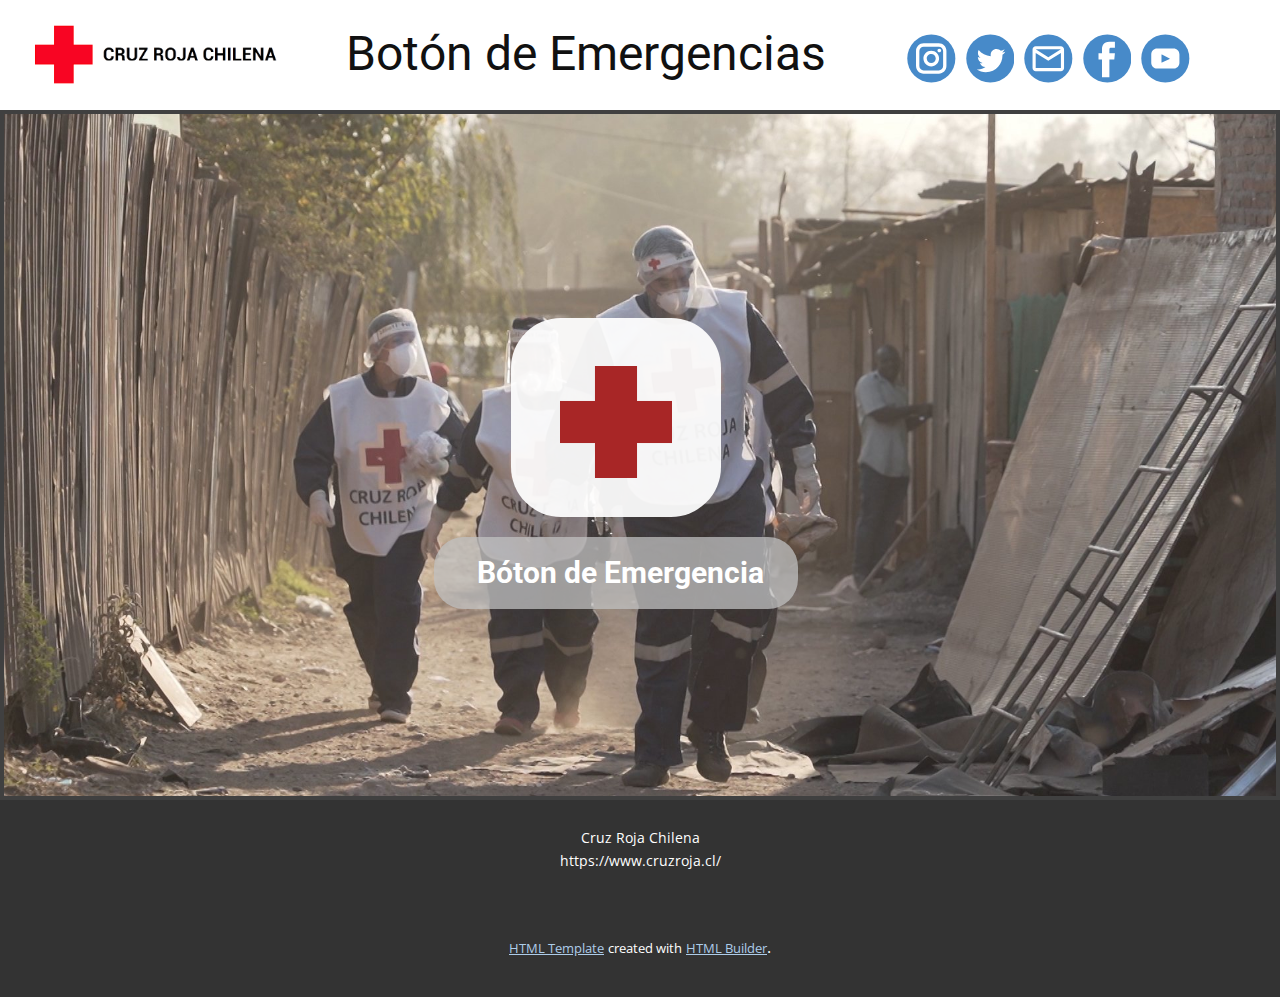
<file: index.html>
<!DOCTYPE html>
<html style="font-size: 16px;" lang="es"><head>
    <meta name="viewport" content="width=device-width, initial-scale=1.0">
    <meta charset="utf-8">
    <meta name="keywords" content="Botón de Emergencias">
    <meta name="description" content="">
    <title>Home -Boton de Emergencias</title>
    <link rel="stylesheet" href="nicepage.css" media="screen">
<link rel="stylesheet" href="Home--Boton-de-Emergencias.css" media="screen">
    <script class="u-script" type="text/javascript" src="jquery.js" defer=""></script>
    <script class="u-script" type="text/javascript" src="nicepage.js" defer=""></script>
    <meta name="generator" content="Nicepage 5.6.13, nicepage.com">
    <link id="u-theme-google-font" rel="stylesheet" href="https://fonts.googleapis.com/css?family=Roboto:100,100i,300,300i,400,400i,500,500i,700,700i,900,900i|Open+Sans:300,300i,400,400i,500,500i,600,600i,700,700i,800,800i">
    
    
    <script type="application/ld+json">{
		"@context": "http://schema.org",
		"@type": "Organization",
		"name": "",
		"sameAs": [
				"https://www.instagram.com/cruzrojachilena/?hl=es",
				"https://twitter.com/CruzRojaChilena?ref_src=twsrc%5Egoogle%7Ctwcamp%5Eserp%7Ctwgr%5Eauthor",
				"https://www.facebook.com/cruz.roja.chile/",
				"https://www.youtube.com/user/ChileCruzroja"
		]
}</script>
    <meta name="theme-color" content="#478ac9">
    <meta name="twitter:site" content="@">
    <meta name="twitter:card" content="summary_large_image">
    <meta name="twitter:title" content="Home -Boton de Emergencias">
    <meta name="twitter:description" content="">
    <meta property="og:title" content="Home -Boton de Emergencias">
    <meta property="og:type" content="website">
  <meta data-intl-tel-input-cdn-path="intlTelInput/"></head>
  <body data-home-page="Home--Boton-de-Emergencias.html" data-home-page-title="Home -Boton de Emergencias" class="u-body u-xl-mode" data-lang="es"><header class="u-align-center-sm u-align-center-xs u-clearfix u-header u-white u-header" id="sec-2b22"><img class="u-image u-image-contain u-image-default u-image-1" src="images/logo-cruz-roja.png" alt="" data-image-width="764" data-image-height="197" data-href="https://www.cruzroja.cl/"><h1 class="u-text u-text-default-xl u-text-1">
        <a class="u-active-none u-border-none u-btn u-button-link u-button-style u-hover-none u-none u-text-body-color u-btn-1" href="https://api.whatsapp.com/send/?phone=%2B56973163643&amp;text&amp;type=phone_number&amp;app_absent=0">Botón de Emergencias</a>
      </h1><div class="u-social-icons u-spacing-10 u-social-icons-1">
        <a class="u-social-url" target="_blank" data-type="Instagram" title="Instagram" href="https://www.instagram.com/cruzrojachilena/?hl=es"><span class="u-icon u-social-icon u-social-instagram u-text-palette-1-base u-icon-1"><svg class="u-svg-link" preserveAspectRatio="xMidYMin slice" viewBox="0 0 112 112" style=""><use xmlns:xlink="http://www.w3.org/1999/xlink" xlink:href="#svg-37ad"></use></svg><svg class="u-svg-content" viewBox="0 0 112 112" x="0" y="0" id="svg-37ad"><circle fill="currentColor" cx="56.1" cy="56.1" r="55"></circle><path fill="#FFFFFF" d="M55.9,38.2c-9.9,0-17.9,8-17.9,17.9C38,66,46,74,55.9,74c9.9,0,17.9-8,17.9-17.9C73.8,46.2,65.8,38.2,55.9,38.2
      z M55.9,66.4c-5.7,0-10.3-4.6-10.3-10.3c-0.1-5.7,4.6-10.3,10.3-10.3c5.7,0,10.3,4.6,10.3,10.3C66.2,61.8,61.6,66.4,55.9,66.4z"></path><path fill="#FFFFFF" d="M74.3,33.5c-2.3,0-4.2,1.9-4.2,4.2s1.9,4.2,4.2,4.2s4.2-1.9,4.2-4.2S76.6,33.5,74.3,33.5z"></path><path fill="#FFFFFF" d="M73.1,21.3H38.6c-9.7,0-17.5,7.9-17.5,17.5v34.5c0,9.7,7.9,17.6,17.5,17.6h34.5c9.7,0,17.5-7.9,17.5-17.5V38.8
      C90.6,29.1,82.7,21.3,73.1,21.3z M83,73.3c0,5.5-4.5,9.9-9.9,9.9H38.6c-5.5,0-9.9-4.5-9.9-9.9V38.8c0-5.5,4.5-9.9,9.9-9.9h34.5
      c5.5,0,9.9,4.5,9.9,9.9V73.3z"></path></svg></span>
        </a>
        <a class="u-social-url" target="_blank" data-type="Twitter" title="Twitter" href="https://twitter.com/CruzRojaChilena?ref_src=twsrc%5Egoogle%7Ctwcamp%5Eserp%7Ctwgr%5Eauthor"><span class="u-icon u-social-icon u-social-twitter u-text-palette-1-base u-icon-2"><svg class="u-svg-link" preserveAspectRatio="xMidYMin slice" viewBox="0 0 112 112" style=""><use xmlns:xlink="http://www.w3.org/1999/xlink" xlink:href="#svg-d0da"></use></svg><svg class="u-svg-content" viewBox="0 0 112 112" x="0" y="0" id="svg-d0da"><circle fill="currentColor" class="st0" cx="56.1" cy="56.1" r="55"></circle><path fill="#FFFFFF" d="M83.8,47.3c0,0.6,0,1.2,0,1.7c0,17.7-13.5,38.2-38.2,38.2C38,87.2,31,85,25,81.2c1,0.1,2.1,0.2,3.2,0.2
      c6.3,0,12.1-2.1,16.7-5.7c-5.9-0.1-10.8-4-12.5-9.3c0.8,0.2,1.7,0.2,2.5,0.2c1.2,0,2.4-0.2,3.5-0.5c-6.1-1.2-10.8-6.7-10.8-13.1
      c0-0.1,0-0.1,0-0.2c1.8,1,3.9,1.6,6.1,1.7c-3.6-2.4-6-6.5-6-11.2c0-2.5,0.7-4.8,1.8-6.7c6.6,8.1,16.5,13.5,27.6,14
      c-0.2-1-0.3-2-0.3-3.1c0-7.4,6-13.4,13.4-13.4c3.9,0,7.3,1.6,9.8,4.2c3.1-0.6,5.9-1.7,8.5-3.3c-1,3.1-3.1,5.8-5.9,7.4
      c2.7-0.3,5.3-1,7.7-2.1C88.7,43,86.4,45.4,83.8,47.3z"></path></svg></span>
        </a>
        <a class="u-social-url" target="_blank" data-type="Email" title="Email" href=""><span class="u-icon u-social-email u-social-icon u-text-palette-1-base u-icon-3"><svg class="u-svg-link" preserveAspectRatio="xMidYMin slice" viewBox="0 0 112 112" style=""><use xmlns:xlink="http://www.w3.org/1999/xlink" xlink:href="#svg-bb7e"></use></svg><svg class="u-svg-content" viewBox="0 0 112 112" x="0" y="0" id="svg-bb7e"><circle fill="currentColor" cx="56.1" cy="56.1" r="55"></circle><path id="path3864" fill="#FFFFFF" d="M27.2,28h57.6c4,0,7.2,3.2,7.2,7.2l0,0v42.7c0,3.9-3.2,7.2-7.2,7.2l0,0H27.2
	c-4,0-7.2-3.2-7.2-7.2V35.2C20,31.1,23.2,28,27.2,28 M56,52.9l28.8-17.8H27.2L56,52.9 M27.2,77.7h57.6V43.5L56,61.3L27.2,43.5V77.7z
	"></path></svg></span>
        </a>
        <a class="u-social-url" target="_blank" data-type="Facebook" title="Facebook" href="https://www.facebook.com/cruz.roja.chile/"><span class="u-icon u-social-facebook u-social-icon u-text-palette-1-base u-icon-4"><svg class="u-svg-link" preserveAspectRatio="xMidYMin slice" viewBox="0 0 112 112" style=""><use xmlns:xlink="http://www.w3.org/1999/xlink" xlink:href="#svg-9490"></use></svg><svg class="u-svg-content" viewBox="0 0 112 112" x="0" y="0" id="svg-9490"><circle fill="currentColor" cx="56.1" cy="56.1" r="55"></circle><path fill="#FFFFFF" d="M73.5,31.6h-9.1c-1.4,0-3.6,0.8-3.6,3.9v8.5h12.6L72,58.3H60.8v40.8H43.9V58.3h-8V43.9h8v-9.2
      c0-6.7,3.1-17,17-17h12.5v13.9H73.5z"></path></svg></span>
        </a>
        <a class="u-social-url" target="_blank" data-type="YouTube" title="YouTube" href="https://www.youtube.com/user/ChileCruzroja"><span class="u-icon u-social-icon u-social-youtube u-text-palette-1-base u-icon-5"><svg class="u-svg-link" preserveAspectRatio="xMidYMin slice" viewBox="0 0 112 112" style=""><use xmlns:xlink="http://www.w3.org/1999/xlink" xlink:href="#svg-4096"></use></svg><svg class="u-svg-content" viewBox="0 0 112 112" x="0" y="0" id="svg-4096"><circle fill="currentColor" cx="56.1" cy="56.1" r="55"></circle><path fill="#FFFFFF" d="M74.9,33.3H37.3c-7.4,0-13.4,6-13.4,13.4v18.8c0,7.4,6,13.4,13.4,13.4h37.6c7.4,0,13.4-6,13.4-13.4V46.7 C88.3,39.3,82.3,33.3,74.9,33.3L74.9,33.3z M65.9,57l-17.6,8.4c-0.5,0.2-1-0.1-1-0.6V47.5c0-0.5,0.6-0.9,1-0.6l17.6,8.9 C66.4,56,66.4,56.8,65.9,57L65.9,57z"></path></svg></span>
        </a>
      </div></header>
    <section class="u-border-4 u-border-grey-75 u-clearfix u-image u-section-1" id="sec-d4e8" data-image-width="1920" data-image-height="1080">
      <div class="u-clearfix u-sheet u-sheet-1">
        <a href="https://api.whatsapp.com/send/?phone=%2B56973163643&amp;text&amp;type=phone_number&amp;app_absent=0" class="u-border-hover-palette-3-base u-border-none u-btn u-btn-round u-button-style u-custom-color-3 u-radius-50 u-text-palette-2-base u-btn-1"><span class="u-file-icon u-icon u-text-custom-color-2 u-icon-1"><img src="images/448945-f3364d83.png" alt=""></span>
        </a>
        <div class="u-container-style u-grey-25 u-group u-opacity u-opacity-75 u-radius-30 u-shape-round u-group-1">
          <div class="u-container-layout u-container-layout-1">
            <h3 class="u-text u-text-body-alt-color u-text-1">
              <a class="u-active-none u-border-none u-btn u-button-link u-button-style u-hover-none u-none u-text-body-alt-color u-btn-2" href="https://api.whatsapp.com/send/?phone=%2B56973163643&amp;text&amp;type=phone_number&amp;app_absent=0">Bóton de Emergencia</a>
            </h3>
          </div>
        </div>
      </div>
    </section>
    
    
    <footer class="u-align-center u-clearfix u-footer u-grey-80 u-footer" id="sec-92dd"><div class="u-clearfix u-sheet u-valign-middle u-sheet-1">
        <p class="u-small-text u-text u-text-variant u-text-1">Cruz Roja Chilena<br> https://www.cruzroja.cl/<br>
        </p>
      </div></footer>
    <section class="u-backlink u-clearfix u-grey-80">
      <a class="u-link" href="https://nicepage.com/html-templates" target="_blank">
        <span>HTML Template</span>
      </a>
      <p class="u-text">
        <span>created with</span>
      </p>
      <a class="u-link" href="https://nicepage.com/html-website-builder" target="_blank">
        <span>HTML Builder</span>
      </a>. 
    </section>
  
</body></html>
</file>
<file: Home--Boton-de-Emergencias.css>
.u-section-1 {
  background-image: url("images/CruzRoja.jpg");
  background-position: 50% 50%;
}

.u-section-1 .u-sheet-1 {
  min-height: 682px;
}

.u-section-1 .u-btn-1 {
  background-image: none;
  margin: 204px auto 0 441px;
}

.u-section-1 .u-icon-1 {
  font-size: 7em;
  vertical-align: 0px;
  padding: 19px;
}

.u-section-1 .u-group-1 {
  width: 364px;
  min-height: 72px;
  height: auto;
  margin: 20px auto 60px 364px;
}

.u-section-1 .u-container-layout-1 {
  padding-left: 0;
  padding-right: 0;
}

.u-section-1 .u-text-1 {
  font-weight: 700;
  margin: 18px -40px 0 13px;
}

.u-section-1 .u-btn-2 {
  background-image: none;
}

@media (max-width: 1199px) {
  .u-section-1 .u-sheet-1 {
    min-height: 592px;
  }

  .u-section-1 .u-btn-1 {
    border-style: solid;
    margin-top: 206px;
    margin-left: 355px;
    padding: 0 29px 0 28px;
  }

  .u-section-1 .u-group-1 {
    width: 287px;
    margin-top: 26px;
    margin-left: 315px;
    height: auto;
  }

  .u-section-1 .u-btn-2 {
    padding: 0;
  }
}

@media (max-width: 991px) {
  .u-section-1 .u-sheet-1 {
    min-height: 544px;
  }

  .u-section-1 .u-btn-1 {
    margin-top: 167px;
    margin-left: auto;
  }

  .u-section-1 .u-group-1 {
    margin-top: 43px;
    margin-left: auto;
  }
}

@media (max-width: 767px) {
  .u-section-1 .u-sheet-1 {
    min-height: 521px;
  }

  .u-section-1 .u-btn-1 {
    margin-top: 171px;
  }

  .u-section-1 .u-group-1 {
    margin-top: 39px;
  }
}

@media (max-width: 575px) {
  .u-section-1 .u-sheet-1 {
    min-height: 522px;
  }

  .u-section-1 .u-btn-1 {
    margin-top: 159px;
  }

  .u-section-1 .u-group-1 {
    margin-top: 18px;
  }

  .u-section-1 .u-text-1 {
    width: auto;
    margin-top: 22px;
    margin-left: 27px;
    margin-right: 27px;
  }
}
</file>
